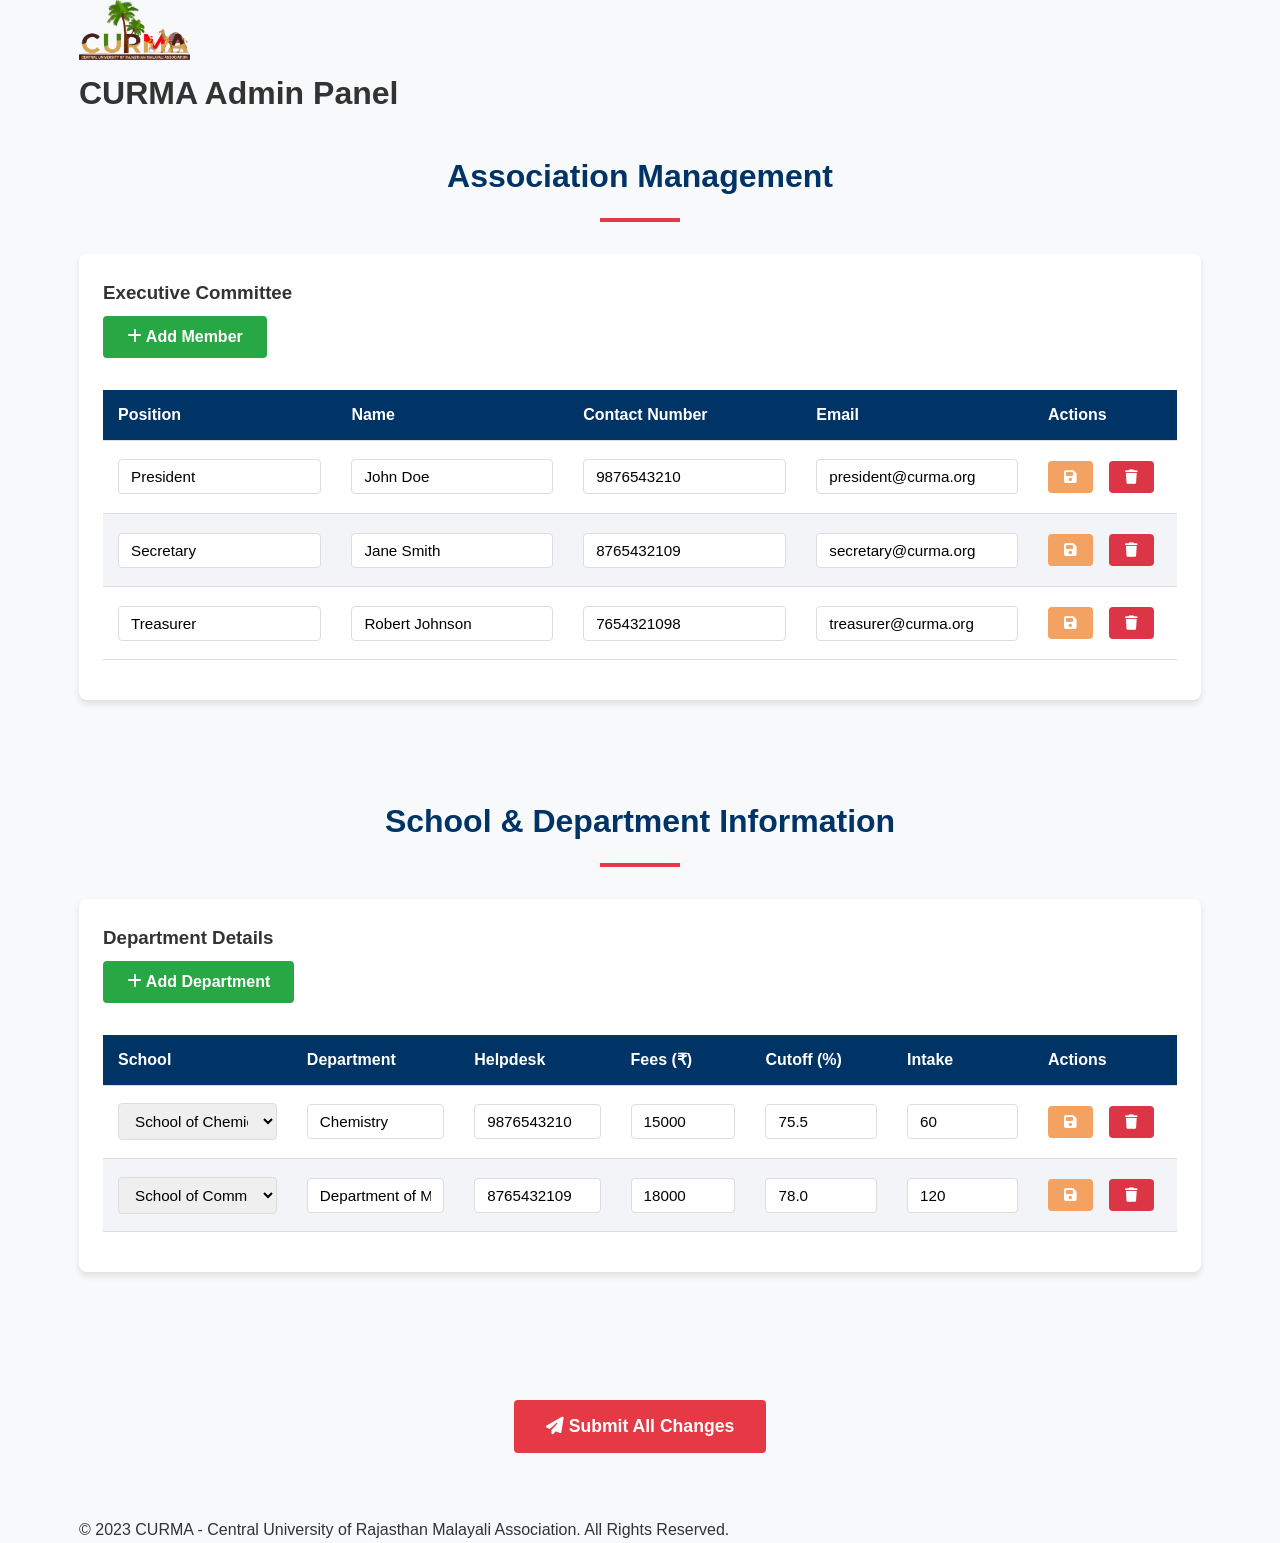
<file: admin.html>
<!DOCTYPE html>
<html lang="en">
<head>
    <meta charset="UTF-8">
    <meta name="viewport" content="width=device-width, initial-scale=1.0">
    <title>CURMA Admin Panel</title>
    <link rel="stylesheet" href="https://cdnjs.cloudflare.com/ajax/libs/font-awesome/6.4.0/css/all.min.css">
    <style>
        /* Using your existing CSS variables */
        :root {
            --primary-color: #003366;
            --secondary-color: #e63946;
            --accent-color: #f4a261;
            --light-color: #ADD8E6;
            --dark-color: #1d3557;
            --text-color: #333;
            --text-light: #777;
            --bg-light: #f8f9fa;
            --white: #ffffff;
            --shadow: 0 4px 6px rgba(0, 0, 0, 0.1);
            --shadow-hover: 0 10px 20px rgba(0, 0, 0, 0.1);
            --transition: all 0.3s ease;
        }

        * {
            margin: 0;
            padding: 0;
            box-sizing: border-box;
        }

        body {
            font-family: 'Segoe UI', Tahoma, Geneva, Verdana, sans-serif;
            line-height: 1.6;
            color: var(--text-color);
            background-color: var(--bg-light);
        }

        .container {
            width: 90%;
            max-width: 1200px;
            margin: 0 auto;
            padding: 0 15px;
        }

        .section-block {
            padding: 2rem 0;
        }

        .section-title {
            text-align: center;
            margin-bottom: 2rem;
            position: relative;
            font-size: 2rem;
            color: var(--primary-color);
        }

        .section-title::after {
            content: '';
            display: block;
            width: 80px;
            height: 4px;
            background: var(--secondary-color);
            margin: 1rem auto;
        }

        .bg-light {
            background-color: var(--bg-light);
        }

        .card {
            background: var(--white);
            border-radius: 8px;
            box-shadow: var(--shadow);
            padding: 1.5rem;
            margin-bottom: 2rem;
        }

        table {
            width: 100%;
            border-collapse: collapse;
            margin: 1rem 0;
        }

        th, td {
            padding: 12px 15px;
            text-align: left;
            border-bottom: 1px solid #ddd;
        }

        th {
            background-color: var(--primary-color);
            color: var(--white);
            font-weight: 600;
        }

        tr:nth-child(even) {
            background-color: rgba(0, 51, 102, 0.05);
        }

        tr:hover {
            background-color: rgba(0, 51, 102, 0.1);
        }

        input[type="text"], 
        input[type="number"], 
        input[type="email"], 
        input[type="tel"],
        select {
            width: 100%;
            padding: 8px 12px;
            border: 1px solid #ddd;
            border-radius: 4px;
            font-size: 0.95rem;
            transition: var(--transition);
        }

        input:focus, select:focus {
            outline: none;
            border-color: var(--primary-color);
            box-shadow: 0 0 0 2px rgba(0, 51, 102, 0.2);
        }

        .btn {
            display: inline-block;
            padding: 0.75rem 1.5rem;
            background-color: var(--primary-color);
            color: var(--white);
            border: none;
            border-radius: 4px;
            cursor: pointer;
            transition: var(--transition);
            text-align: center;
            font-weight: 600;
            margin: 0.5rem 0.5rem 0.5rem 0;
            font-size: 1rem;
        }

        .btn:hover {
            background-color: var(--dark-color);
            transform: translateY(-2px);
            box-shadow: var(--shadow);
        }

        .btn-submit {
            background-color: var(--secondary-color);
            display: block;
            margin: 2rem auto;
            padding: 1rem 2rem;
            font-size: 1.1rem;
        }

        .btn-submit:hover {
            background-color: #c1121f;
        }

        .action-btns {
            display: flex;
            gap: 0.5rem;
        }

        .btn-edit {
            background-color: var(--accent-color);
            padding: 0.5rem 1rem;
            font-size: 0.9rem;
        }

        .btn-delete {
            background-color: #dc3545;
            padding: 0.5rem 1rem;
            font-size: 0.9rem;
        }

        .btn-add {
            background-color: #28a745;
            margin-bottom: 1rem;
        }

        .schools-container {
            display: grid;
            grid-template-columns: repeat(auto-fit, minmax(300px, 1fr));
            gap: 1.5rem;
        }

        .school-card {
            background: var(--white);
            border-radius: 8px;
            box-shadow: var(--shadow);
            overflow: hidden;
        }

        .school-header {
            background-color: var(--primary-color);
            color: var(--white);
            padding: 1rem;
            font-size: 1.1rem;
        }

        .departments {
            padding: 1.5rem;
            display: flex;
            flex-wrap: wrap;
            gap: 0.75rem;
        }

        .dept-btn {
            padding: 0.5rem 1rem;
            background-color: var(--light-color);
            color: var(--text-color);
            border: none;
            border-radius: 4px;
            cursor: pointer;
            transition: var(--transition);
            font-size: 0.9rem;
        }

        .dept-btn:hover {
            background-color: var(--primary-color);
            color: var(--white);
        }

        @media (max-width: 768px) {
            table {
                display: block;
                overflow-x: auto;
            }
            
            .section-title {
                font-size: 1.6rem;
            }
        }
    </style>
</head>
<body>
    <header>
        <div class="container">
            <div class="logo">
                <img src="logo.png" alt="CURMA Logo" style="height: 60px;">
                <h1>CURMA Admin Panel</h1>
            </div>
        </div>
    </header>

    <main>
        <section class="section-block">
            <div class="container">
                <h2 class="section-title">Association Management</h2>
                
                <div class="card">
                    <h3>Executive Committee</h3>
                    <button class="btn btn-add" onclick="addCommitteeMember()">
                        <i class="fas fa-plus"></i> Add Member
                    </button>
                    <table id="committeeTable">
                        <thead>
                            <tr>
                                <th>Position</th>
                                <th>Name</th>
                                <th>Contact Number</th>
                                <th>Email</th>
                                <th>Actions</th>
                            </tr>
                        </thead>
                        <tbody>
                            <tr>
                                <td><input type="text" value="President"></td>
                                <td><input type="text" value="John Doe"></td>
                                <td><input type="tel" value="9876543210"></td>
                                <td><input type="email" value="president@curma.org"></td>
                                <td class="action-btns">
                                    <button class="btn btn-edit"><i class="fas fa-save"></i></button>
                                    <button class="btn btn-delete"><i class="fas fa-trash"></i></button>
                                </td>
                            </tr>
                            <tr>
                                <td><input type="text" value="Secretary"></td>
                                <td><input type="text" value="Jane Smith"></td>
                                <td><input type="tel" value="8765432109"></td>
                                <td><input type="email" value="secretary@curma.org"></td>
                                <td class="action-btns">
                                    <button class="btn btn-edit"><i class="fas fa-save"></i></button>
                                    <button class="btn btn-delete"><i class="fas fa-trash"></i></button>
                                </td>
                            </tr>
                            <tr>
                                <td><input type="text" value="Treasurer"></td>
                                <td><input type="text" value="Robert Johnson"></td>
                                <td><input type="tel" value="7654321098"></td>
                                <td><input type="email" value="treasurer@curma.org"></td>
                                <td class="action-btns">
                                    <button class="btn btn-edit"><i class="fas fa-save"></i></button>
                                    <button class="btn btn-delete"><i class="fas fa-trash"></i></button>
                                </td>
                            </tr>
                            <!-- Additional members can be added here -->
                        </tbody>
                    </table>
                </div>
            </div>
        </section>

        <section class="section-block bg-light">
            <div class="container">
                <h2 class="section-title">School & Department Information</h2>
                
                <div class="card">
                    <h3>Department Details</h3>
                    <button class="btn btn-add" onclick="addDepartment()">
                        <i class="fas fa-plus"></i> Add Department
                    </button>
                    <table id="departmentTable">
                        <thead>
                            <tr>
                                <th>School</th>
                                <th>Department</th>
                                <th>Helpdesk</th>
                                <th>Fees (₹)</th>
                                <th>Cutoff (%)</th>
                                <th>Intake</th>
                                <th>Actions</th>
                            </tr>
                        </thead>
                        <tbody>
                            <tr>
                                <td>
                                    <select>
                                        <option>School of Architecture</option>
                                        <option selected>School of Chemical Sciences & Pharmacy</option>
                                        <option>School of Commerce and Management</option>
                                        <!-- Other schools -->
                                    </select>
                                </td>
                                <td><input type="text" value="Chemistry"></td>
                                <td><input type="tel" value="9876543210"></td>
                                <td><input type="number" value="15000"></td>
                                <td><input type="number" value="75.5" step="0.1"></td>
                                <td><input type="number" value="60"></td>
                                <td class="action-btns">
                                    <button class="btn btn-edit"><i class="fas fa-save"></i></button>
                                    <button class="btn btn-delete"><i class="fas fa-trash"></i></button>
                                </td>
                            </tr>
                            <tr>
                                <td>
                                    <select>
                                        <option>School of Architecture</option>
                                        <option>School of Chemical Sciences & Pharmacy</option>
                                        <option selected>School of Commerce and Management</option>
                                        <!-- Other schools -->
                                    </select>
                                </td>
                                <td><input type="text" value="Department of Management"></td>
                                <td><input type="tel" value="8765432109"></td>
                                <td><input type="number" value="18000"></td>
                                <td><input type="number" value="78.0" step="0.1"></td>
                                <td><input type="number" value="120"></td>
                                <td class="action-btns">
                                    <button class="btn btn-edit"><i class="fas fa-save"></i></button>
                                    <button class="btn btn-delete"><i class="fas fa-trash"></i></button>
                                </td>
                            </tr>
                            <!-- Additional departments can be added here -->
                        </tbody>
                    </table>
                </div>
            </div>
        </section>

        <section class="section-block">
            <div class="container">
                <button class="btn btn-submit" onclick="submitData()">
                    <i class="fas fa-paper-plane"></i> Submit All Changes
                </button>
            </div>
        </section>
    </main>

    <footer>
        <div class="container">
            <p>&copy; 2023 CURMA - Central University of Rajasthan Malayali Association. All Rights Reserved.</p>
        </div>
    </footer>

    <script>
        // Function to add new committee member
        function addCommitteeMember() {
            const table = document.getElementById('committeeTable').getElementsByTagName('tbody')[0];
            const newRow = table.insertRow();
            
            newRow.innerHTML = `
                <td><input type="text" placeholder="Position"></td>
                <td><input type="text" placeholder="Name"></td>
                <td><input type="tel" placeholder="Contact Number"></td>
                <td><input type="email" placeholder="Email"></td>
                <td class="action-btns">
                    <button class="btn btn-edit"><i class="fas fa-save"></i></button>
                    <button class="btn btn-delete" onclick="deleteRow(this)"><i class="fas fa-trash"></i></button>
                </td>
            `;
        }

        // Function to add new department
        function addDepartment() {
            const table = document.getElementById('departmentTable').getElementsByTagName('tbody')[0];
            const newRow = table.insertRow();
            
            newRow.innerHTML = `
                <td>
                    <select>
                        <option>School of Architecture</option>
                        <option>School of Chemical Sciences & Pharmacy</option>
                        <option>School of Commerce and Management</option>
                        <option>School of Engineering & Technology</option>
                        <option>School of Life Sciences</option>
                        <option>School of Earth Sciences</option>
                        <option>School of Humanities and Languages</option>
                        <option>School of Mathematics, Statistics and Computational Sciences</option>
                        <option>School of Social Sciences</option>
                        <option>School of Sports Sciences, Yoga and Education</option>
                        <option>School of Physical Sciences</option>
                        <option>Interdisciplinary School of Health Sciences</option>
                    </select>
                </td>
                <td><input type="text" placeholder="Department Name"></td>
                <td><input type="tel" placeholder="Helpdesk Number"></td>
                <td><input type="number" placeholder="Fees"></td>
                <td><input type="number" placeholder="Cutoff" step="0.1"></td>
                <td><input type="number" placeholder="Intake"></td>
                <td class="action-btns">
                    <button class="btn btn-edit"><i class="fas fa-save"></i></button>
                    <button class="btn btn-delete" onclick="deleteRow(this)"><i class="fas fa-trash"></i></button>
                </td>
            `;
        }

        // Function to delete a row
        function deleteRow(btn) {
            const row = btn.parentNode.parentNode;
            row.parentNode.removeChild(row);
        }

        // Function to submit all data
        function submitData() {
            // Collect committee data
            const committeeData = [];
            const committeeRows = document.querySelectorAll('#committeeTable tbody tr');
            
            committeeRows.forEach(row => {
                const inputs = row.querySelectorAll('input');
                committeeData.push({
                    position: inputs[0].value,
                    name: inputs[1].value,
                    contact: inputs[2].value,
                    email: inputs[3].value
                });
            });

            // Collect department data
            const departmentData = [];
            const departmentRows = document.querySelectorAll('#departmentTable tbody tr');
            
            departmentRows.forEach(row => {
                const select = row.querySelector('select');
                const inputs = row.querySelectorAll('input');
                departmentData.push({
                    school: select.options[select.selectedIndex].text,
                    department: inputs[0].value,
                    helpdesk: inputs[1].value,
                    fees: inputs[2].value,
                    cutoff: inputs[3].value,
                    intake: inputs[4].value
                });
            });

            // Here you would typically send this data to a server
            console.log("Committee Data:", committeeData);
            console.log("Department Data:", departmentData);
            
            // For demonstration, we'll just show an alert
            alert('Data submitted successfully!\n\nCommittee Members: ' + committeeData.length + 
                  '\nDepartments: ' + departmentData.length);
            
            // In a real application, you would redirect to another page with this data
            // window.location.href = 'summary.html?data=' + encodeURIComponent(JSON.stringify({committeeData, departmentData}));
        }

        // Add event listeners for edit/save buttons
        document.addEventListener('DOMContentLoaded', function() {
            document.addEventListener('click', function(e) {
                if (e.target.classList.contains('btn-edit') || 
                    e.target.parentElement.classList.contains('btn-edit')) {
                    const btn = e.target.classList.contains('btn-edit') ? e.target : e.target.parentElement;
                    alert('Changes saved!');
                    // In a real app, you would save to database here
                }
            });
        });
    </script>
</body>
</html>
</file>
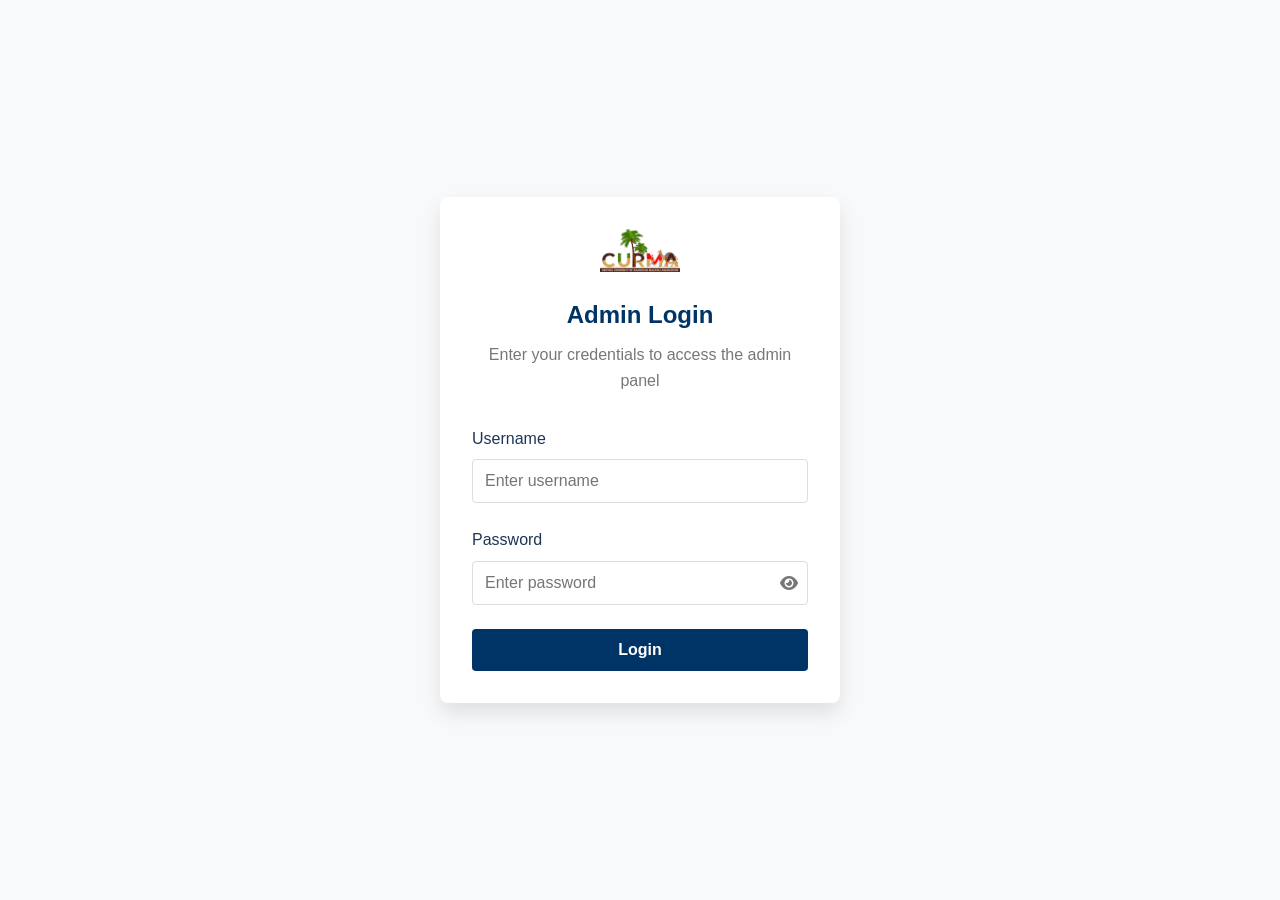
<file: adminlogin.html>
<!DOCTYPE html>
<html lang="en">
<head>
    <meta charset="UTF-8">
    <meta name="viewport" content="width=device-width, initial-scale=1.0">
    <title>CURMA Association - Admin Login</title>
    <link rel="stylesheet" href="https://cdnjs.cloudflare.com/ajax/libs/font-awesome/6.4.0/css/all.min.css">
    <style>
        /* Using your existing CSS variables */
        :root {
            --primary-color: #003366;
            --secondary-color: #e63946;
            --accent-color: #f4a261;
            --light-color: #ADD8E6;
            --dark-color: #1d3557;
            --text-color: #333;
            --text-light: #777;
            --bg-light: #f8f9fa;
            --white: #ffffff;
            --shadow: 0 4px 6px rgba(0, 0, 0, 0.1);
            --shadow-hover: 0 10px 20px rgba(0, 0, 0, 0.1);
            --transition: all 0.3s ease;
        }

        * {
            margin: 0;
            padding: 0;
            box-sizing: border-box;
        }

        body {
            font-family: 'Segoe UI', Tahoma, Geneva, Verdana, sans-serif;
            line-height: 1.6;
            color: var(--text-color);
            background-color: var(--bg-light);
            min-height: 100vh;
            display: flex;
            justify-content: center;
            align-items: center;
        }

        .container {
            width: 90%;
            max-width: 400px;
            margin: 0 auto;
        }

        .login-card {
            background: var(--white);
            border-radius: 8px;
            box-shadow: var(--shadow-hover);
            padding: 2rem;
            transition: var(--transition);
        }

        .login-header {
            text-align: center;
            margin-bottom: 2rem;
        }

        .login-header img {
            width: 80px;
            margin-bottom: 1rem;
        }

        .login-header h2 {
            color: var(--primary-color);
            margin-bottom: 0.5rem;
        }

        .login-header p {
            color: var(--text-light);
        }

        .form-group {
            margin-bottom: 1.5rem;
        }

        .form-group label {
            display: block;
            margin-bottom: 0.5rem;
            color: var(--dark-color);
            font-weight: 500;
        }

        .form-control {
            width: 100%;
            padding: 0.75rem;
            border: 1px solid #ddd;
            border-radius: 4px;
            font-size: 1rem;
            transition: var(--transition);
        }

        .form-control:focus {
            outline: none;
            border-color: var(--primary-color);
            box-shadow: 0 0 0 2px rgba(0, 51, 102, 0.2);
        }

        .btn {
            display: block;
            width: 100%;
            padding: 0.75rem;
            background-color: var(--primary-color);
            color: var(--white);
            border: none;
            border-radius: 4px;
            font-size: 1rem;
            font-weight: 600;
            cursor: pointer;
            transition: var(--transition);
        }

        .btn:hover {
            background-color: var(--dark-color);
        }

        .error-message {
            color: var(--secondary-color);
            text-align: center;
            margin-top: 1rem;
            font-size: 0.9rem;
            display: none;
        }

        .password-container {
            position: relative;
        }

        .password-toggle {
            position: absolute;
            right: 10px;
            top: 50%;
            transform: translateY(-50%);
            cursor: pointer;
            color: var(--text-light);
        }

        @media (max-width: 480px) {
            .login-card {
                padding: 1.5rem;
            }
        }
    </style>
</head>
<body>
    <div class="container">
        <div class="login-card">
            <div class="login-header">
                <img src="logo.png" alt="CURMA Logo">
                <h2>Admin Login</h2>
                <p>Enter your credentials to access the admin panel</p>
            </div>

            <form id="loginForm">
                <div class="form-group">
                    <label for="username">Username</label>
                    <input type="text" id="username" class="form-control" placeholder="Enter username" required>
                </div>

                <div class="form-group">
                    <label for="password">Password</label>
                    <div class="password-container">
                        <input type="password" id="password" class="form-control" placeholder="Enter password" required>
                        <i class="fas fa-eye password-toggle" id="togglePassword"></i>
                    </div>
                </div>

                <button type="submit" class="btn">Login</button>
                <div class="error-message" id="errorMessage">
                    Invalid username or password. Please try again.
                </div>
            </form>
        </div>
    </div>

    <script>
        document.addEventListener('DOMContentLoaded', function() {
            const loginForm = document.getElementById('loginForm');
            const errorMessage = document.getElementById('errorMessage');
            const togglePassword = document.getElementById('togglePassword');
            const passwordInput = document.getElementById('password');

            // Toggle password visibility
            togglePassword.addEventListener('click', function() {
                const type = passwordInput.getAttribute('type') === 'password' ? 'text' : 'password';
                passwordInput.setAttribute('type', type);
                this.classList.toggle('fa-eye-slash');
            });

            // Form submission
            loginForm.addEventListener('submit', function(e) {
                e.preventDefault();
                
                const username = document.getElementById('username').value;
                const password = document.getElementById('password').value;

                // Check credentials (username: admin, password: 87654321)
                if (username === 'admin' && password === '87654321') {
                    // Redirect to admin page
                    window.location.href = 'admin.html';
                } else {
                    // Show error message
                    errorMessage.style.display = 'block';
                    
                    // Clear password field
                    document.getElementById('password').value = '';
                    
                    // Shake animation for error feedback
                    loginForm.classList.add('shake');
                    setTimeout(() => {
                        loginForm.classList.remove('shake');
                    }, 500);
                }
            });

            // Clear error message when typing
            document.getElementById('username').addEventListener('input', function() {
                errorMessage.style.display = 'none';
            });

            document.getElementById('password').addEventListener('input', function() {
                errorMessage.style.display = 'none';
            });
        });
    </script>

    <style>
        /* Shake animation for invalid login */
        .shake {
            animation: shake 0.5s;
        }

        @keyframes shake {
            0%, 100% { transform: translateX(0); }
            10%, 30%, 50%, 70%, 90% { transform: translateX(-5px); }
            20%, 40%, 60%, 80% { transform: translateX(5px); }
        }
    </style>
</body>
</html>
</file>
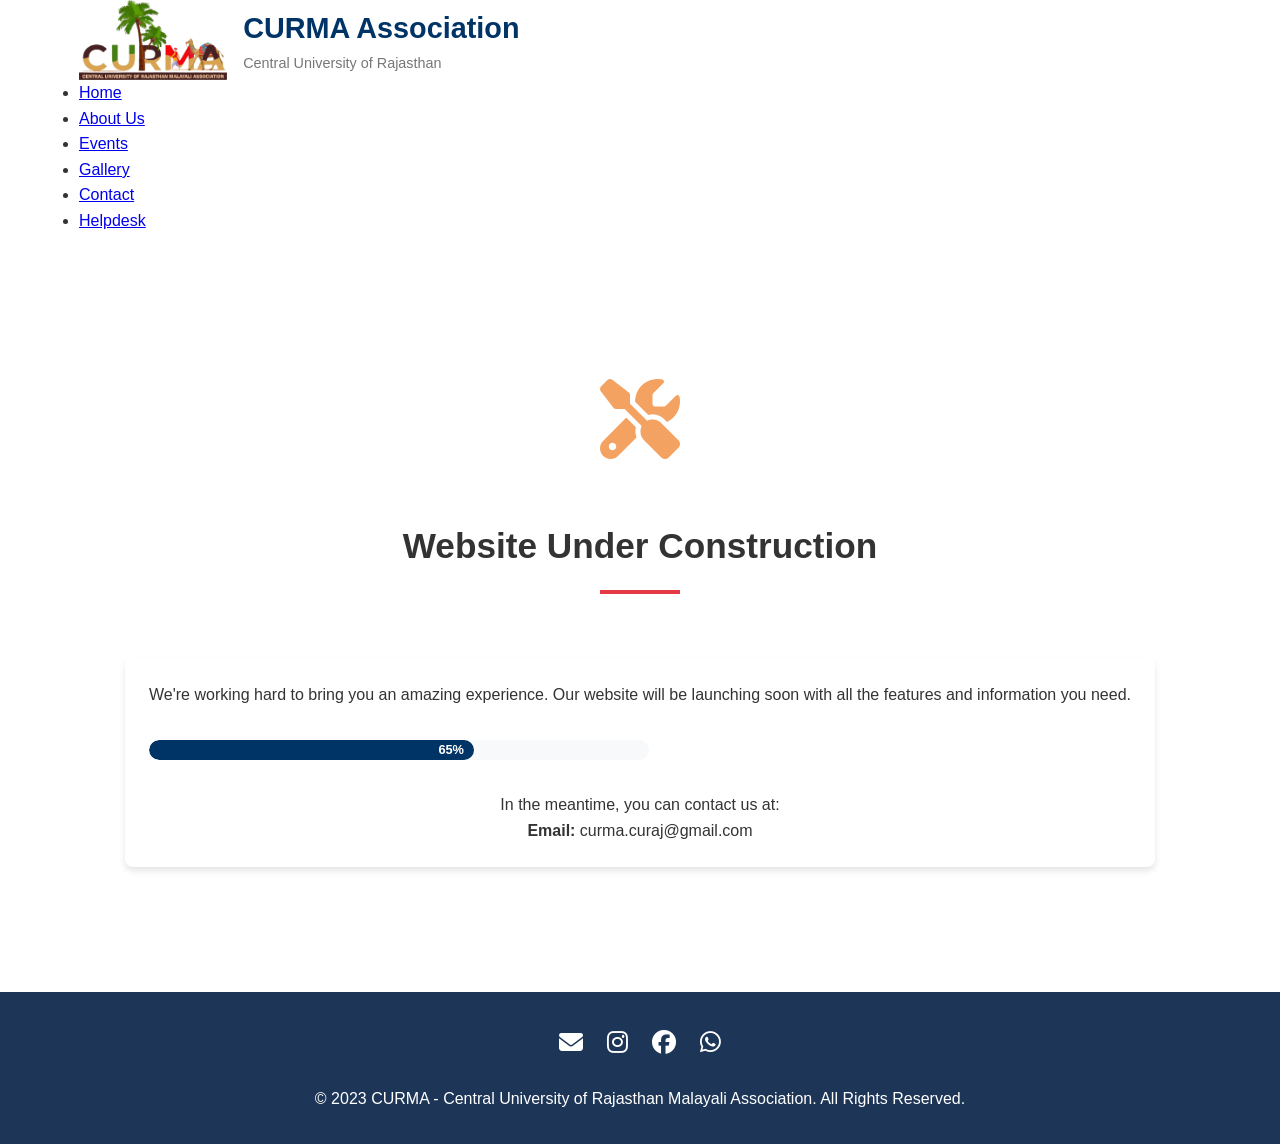
<file: underprogress.html>
<!DOCTYPE html>
<html lang="en">
<head>
    <meta charset="UTF-8">
    <meta name="viewport" content="width=device-width, initial-scale=1.0">
    <title>CURMA Association - Website Under Construction</title>
    <link rel="stylesheet" href="https://cdnjs.cloudflare.com/ajax/libs/font-awesome/6.4.0/css/all.min.css">
    <style>
        /* ================ 
           GLOBAL STYLES
           ================ */
        :root {
            /* Color Variables */
            --primary-color: #003366;
            --secondary-color: #e63946;
            --accent-color: #f4a261;
            --light-color: #ADD8E6;
            --dark-color: #1d3557;
            --text-color: #333;
            --text-light: #777;
            --bg-light: #f8f9fa;
            --white: #ffffff;
            
            /* Effect Variables */
            --shadow: 0 4px 6px rgba(0, 0, 0, 0.1);
            --shadow-hover: 0 10px 20px rgba(0, 0, 0, 0.1);
            --transition: all 0.3s ease;
        }

        * {
            margin: 0;
            padding: 0;
            box-sizing: border-box;
        }

        html {
            scroll-behavior: smooth;
        }

        body {
            font-family: 'Segoe UI', Tahoma, Geneva, Verdana, sans-serif;
            line-height: 1.6;
            color: var(--text-color);
            background-color: var(--white);
            min-height: 100vh;
            display: flex;
            flex-direction: column;
        }

        /* Logo Styles */
        .logo {
            display: flex;
            align-items: center;
            gap: 1rem;
        }

        .logo img {
            height: 80px;
            width: auto;
        }

        .logo h1 {
            font-size: 1.8rem;
            margin: 0;
            color: var(--primary-color);
        }

        .logo p {
            margin: 0;
            font-size: 0.9rem;
            color: var(--text-light);
        }


        /* ================
           LAYOUT & UTILITY
           ================ */
        .container {
            width: 90%;
            max-width: 1200px;
            margin: 0 auto;
            padding: 0 15px;
        }

        .section-block {
            padding: 4rem 0;
        }

        .section-title {
            text-align: center;
            margin-bottom: 3rem;
            position: relative;
            font-size: 2.2rem;
        }

        .section-title::after {
            content: '';
            display: block;
            width: 80px;
            height: 4px;
            background: var(--secondary-color);
            margin: 1rem auto;
        }

        .bg-light {
            background-color: var(--bg-light);
        }

        .card {
            background: var(--white);
            border-radius: 8px;
            box-shadow: var(--shadow);
            padding: 1.5rem;
            transition: var(--transition);
        }

        .card:hover {
            transform: translateY(-5px);
            box-shadow: var(--shadow-hover);
        }

        /* ================
           UNDER CONSTRUCTION
           ================ */
        .construction-content {
            display: flex;
            flex-direction: column;
            align-items: center;
            justify-content: center;
            text-align: center;
            min-height: 70vh;
        }

        .construction-icon {
            font-size: 5rem;
            color: var(--accent-color);
            margin-bottom: 2rem;
            animation: pulse 2s infinite;
        }

        @keyframes pulse {
            0% { transform: scale(1); }
            50% { transform: scale(1.1); }
            100% { transform: scale(1); }
        }

        .progress-bar {
            width: 100%;
            max-width: 500px;
            height: 20px;
            background-color: var(--bg-light);
            border-radius: 10px;
            margin: 2rem 0;
            overflow: hidden;
        }

        .progress {
            height: 100%;
            background-color: var(--primary-color);
            width: 65%;
            border-radius: 10px;
            transition: width 1s ease;
            position: relative;
        }

        .progress::after {
            content: '65%';
            position: absolute;
            right: 10px;
            top: 50%;
            transform: translateY(-50%);
            color: var(--white);
            font-size: 0.8rem;
            font-weight: bold;
        }

        /* ================
           FOOTER
           ================ */
        footer {
            background-color: var(--dark-color);
            color: var(--white);
            padding: 2rem 0;
            text-align: center;
        }

        .social-media {
            display: flex;
            justify-content: center;
            gap: 1.5rem;
            margin-bottom: 1.5rem;
        }

        .social-media a {
            color: var(--white);
            font-size: 1.5rem;
            transition: var(--transition);
        }

        .social-media a:hover {
            color: var(--accent-color);
            transform: translateY(-3px);
        }

        /* ================
           RESPONSIVE STYLES
           ================ */
        @media (max-width: 768px) {
            .section-block {
                padding: 3rem 0;
            }
            
            .section-title {
                font-size: 1.8rem;
            }
            
            .construction-icon {
                font-size: 3.5rem;
            }
        }
    </style>
</head>
<body>
    <header>
    <div class="container"> <!-- Use consistent container class -->
        <div class="logo">
            <img src="logo.png" alt="CURMA Logo" id="logo">
            <div>
                <h1>CURMA Association</h1>
                <p>Central University of Rajasthan</p>
            </div>
        </div>
        <nav>
            <ul>
                <li><a href="underprogress.html">Home</a></li>
                <li><a href="underprogress.html">About Us</a></li>
                <li><a href="underprogress.html">Events</a></li>
                <li><a href="underprogress.html">Gallery</a></li>
                <li><a href="underprogress.html">Contact</a></li>
                <li><a href="index.html">Helpdesk</a></li>
            </ul>
        </nav>
    </div>
</header>


    <main>
        <section class="section-block">
            <div class="container">
                <div class="construction-content">
                    <div class="construction-icon">
                        <i class="fas fa-tools"></i>
                    </div>
                    <h2 class="section-title">Website Under Construction</h2>
                    <div class="card">
                        <p>We're working hard to bring you an amazing experience. Our website will be launching soon with all the features and information you need.</p>
                        
                        <div class="progress-bar">
                            <div class="progress"></div>
                        </div>
                        
                        <p>In the meantime, you can contact us at:</p>
                        <p><strong>Email:</strong> curma.curaj@gmail.com</p>
                    </div>
                </div>
            </div>
        </section>
    </main>

    <footer>
        <div class="container">
            <div class="social-media">
                <a href="mailto:curma.curaj@gmail.com"><i class="fas fa-envelope"></i></a>
                <a href="https://www.instagram.com/curma_curaj" target="_blank"><i class="fab fa-instagram"></i></a>
                <a href="https://www.facebook.com/curmacuraj" target="_blank"><i class="fab fa-facebook"></i></a>
                <a href="https://wa.me/yourwhatsapplink" target="_blank"><i class="fab fa-whatsapp"></i></a>
            </div>
            <p>&copy; 2023 CURMA - Central University of Rajasthan Malayali Association. All Rights Reserved.</p>
        </div>
    </footer>

    <script>
        // Simple progress animation
        document.addEventListener('DOMContentLoaded', function() {
            const progress = document.querySelector('.progress');
            let width = 65;
            const interval = setInterval(() => {
                width += Math.random() * 2;
                if (width >= 100) {
                    width = 100;
                    clearInterval(interval);
                }
                progress.style.width = width + '%';
                progress.setAttribute('data-progress', Math.floor(width) + '%');
            }, 1500);
        });
    </script>
</body>
</html>
</file>
